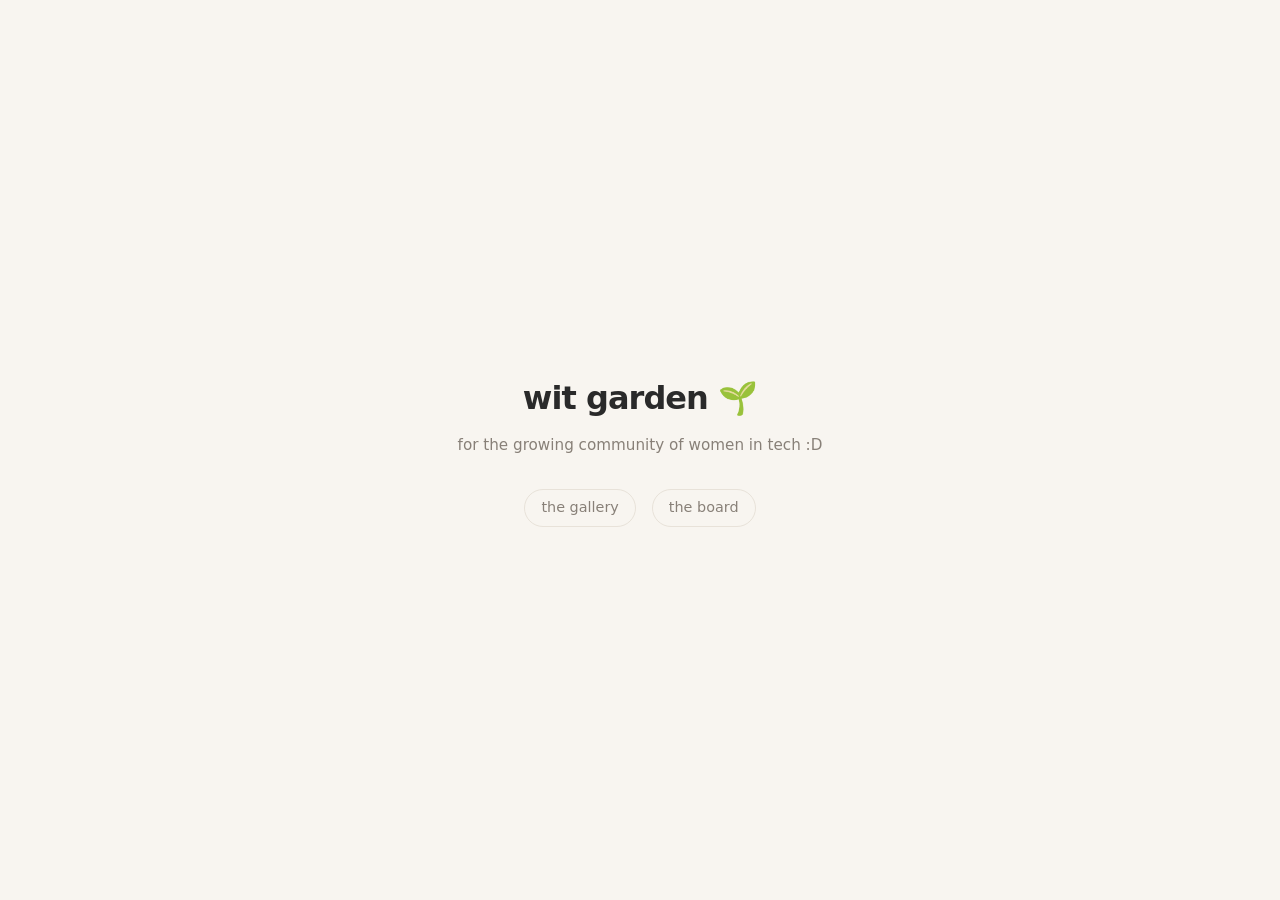
<file: index.html>
<!DOCTYPE html>
<html lang="en">
<head>
  <meta charset="UTF-8" />
  <meta name="viewport" content="width=device-width, initial-scale=1.0" />
  <title>WIT Garden</title>
  <link rel="stylesheet" href="css/style.css" />
</head>
<body class="landing">

  <main class="landing-main">
    <div class="landing-content">
      <h1 class="landing-title">wit garden 🌱</h1>
      <p class="landing-sub">for the growing community of women in tech :D</p>
      <div class="landing-links">
        <a href="gallery.html">the gallery</a>
        <a href="resources.html">the board</a>
      </div>
    </div>
  </main>

</body>
</html>
</file>
<file: css/style.css>
/* ── reset & base ─────────────────────────────────────── */
*, *::before, *::after { box-sizing: border-box; margin: 0; padding: 0; }

:root {
  --bg:      #f8f5f0;
  --surface: #ffffff;
  --border:  #e8e2d9;
  --text:    #2a2a2a;
  --muted:   #888078;
  --accent:  #7a9e7e;

  /* tag colors */
  --tag-song:    #fde8dc;
  --tag-album:   #fce8f4;
  --tag-movie:   #dce8f8;
  --tag-show:    #e8e2f8;
  --tag-book:    #f4e8dc;
  --tag-podcast: #dcf4ee;
  --tag-recipe:  #fdf4dc;
  --tag-other:   #ededec;
}

body {
  font-family: system-ui, -apple-system, sans-serif;
  background: var(--bg);
  color: var(--text);
  line-height: 1.6;
  font-size: 15px;
}

a { color: inherit; }

/* ── nav ──────────────────────────────────────────────── */
nav {
  padding: 1.1rem 2rem;
  background: var(--surface);
  border-bottom: 1px solid var(--border);
  position: sticky;
  top: 0;
  z-index: 10;
}

.nav-logo {
  font-weight: 600;
  font-size: 1rem;
  text-decoration: none;
  letter-spacing: -0.02em;
}

.nav-links {
  display: flex;
  gap: 1.5rem;
  list-style: none;
  padding: 0;
  margin: 0;
}

.nav-links li {
  list-style: none;
}

.nav-links a {
  text-decoration: none;
  color: var(--muted);
  font-size: 0.9rem;
  transition: color 0.15s;
}

.nav-links a:hover,
.nav-links a.active { color: var(--text); }

/* ── landing ──────────────────────────────────────────── */
body.landing {
  display: flex;
  min-height: 100vh;
}

.landing-main {
  display: flex;
  align-items: center;
  justify-content: center;
  flex: 1;
  padding: 2rem;
}

.landing-content {
  text-align: center;
}

.landing-title {
  font-size: 2rem;
  font-weight: 600;
  letter-spacing: -0.03em;
  margin-bottom: 0.5rem;
}

.landing-sub {
  color: var(--muted);
  font-size: 0.95rem;
  margin-bottom: 2rem;
}

.landing-links {
  display: flex;
  gap: 1rem;
  justify-content: center;
}

.landing-links a {
  text-decoration: none;
  font-size: 0.9rem;
  color: var(--muted);
  border: 1px solid var(--border);
  padding: 0.4rem 1rem;
  border-radius: 999px;
  transition: all 0.15s;
}

.landing-links a:hover {
  color: var(--text);
  border-color: var(--accent);
}

/* ── page header ──────────────────────────────────────── */
.page-header {
  padding: 3rem 2rem 2rem;
  max-width: 900px;
  margin: 0 auto;
}

.page-header h1 {
  font-size: 1.75rem;
  font-weight: 600;
  letter-spacing: -0.03em;
  margin-bottom: 0.4rem;
}

.page-header p {
  color: var(--muted);
  font-size: 0.95rem;
}

/* ── main ─────────────────────────────────────────────── */
main {
  max-width: 900px;
  margin: 0 auto;
  padding: 0 2rem 4rem;
}

/* ── filters ──────────────────────────────────────────── */
#filters {
  display: flex;
  flex-wrap: wrap;
  gap: 0.5rem;
  margin-bottom: 1.75rem;
}

.filter-btn {
  padding: 0.3rem 0.85rem;
  border: 1px solid var(--border);
  border-radius: 999px;
  background: var(--surface);
  font-size: 0.8rem;
  font-family: inherit;
  cursor: pointer;
  color: var(--muted);
  transition: all 0.15s;
}

.filter-btn:hover { border-color: var(--accent); color: var(--text); }

.filter-btn.active {
  background: var(--accent);
  border-color: var(--accent);
  color: #fff;
}

/* ── gallery ──────────────────────────────────────────── */
#gallery-grid {
  columns: 3 180px;
  gap: 1.5rem;
}

.gallery-card {
  break-inside: avoid;
  margin-bottom: 1.5rem;
  background: var(--surface);
  box-shadow: 0 2px 16px rgba(0,0,0,0.08), 0 0 0 1px var(--border);
  border-radius: 2px;
}

.gallery-frame {
  width: 100%;
  background: #f0ede8;
  overflow: hidden;
}

.gallery-frame img {
  width: 100%;
  height: auto;
  display: block;
}

.gallery-frame.no-img,
.gallery-frame:has(.no-img) {
  aspect-ratio: 4 / 3;
}

.gallery-frame .no-img {
  width: 100%;
  height: 100%;
  min-height: 160px;
}

.gallery-label {
  padding: 0.7rem 0.85rem 0.8rem;
  border-top: 1px solid var(--border);
}

.gallery-title {
  font-size: 0.85rem;
  font-style: italic;
  color: var(--text);
  margin-bottom: 0.2rem;
}

.gallery-artist {
  font-size: 0.78rem;
  color: var(--muted);
}

.gallery-artist a {
  text-decoration: none;
  color: var(--muted);
}

.gallery-artist a:hover {
  text-decoration: underline;
}

.gallery-medium {
  opacity: 0.65;
}

/* ── resource grid ────────────────────────────────────── */
#resources-grid {
  display: grid;
  grid-template-columns: repeat(auto-fill, minmax(200px, 1fr));
  gap: 0.75rem;
}

.resource-card {
  position: relative;
  aspect-ratio: 1 / 1;
  border-radius: 10px;
  overflow: hidden;
  border: 1px solid var(--border);
  background: var(--surface);
  cursor: pointer;
  text-decoration: none;
  color: inherit;
  display: block;
}

.resource-card img {
  width: 100%;
  height: 100%;
  object-fit: cover;
  display: block;
  transition: transform 0.3s ease;
}

.resource-card:hover img {
  transform: scale(1.04);
}

/* ── overlay ──────────────────────────────────────────── */
.resource-overlay {
  position: absolute;
  inset: 0;
  background: rgba(20, 18, 16, 0.72);
  display: flex;
  flex-direction: column;
  justify-content: flex-end;
  padding: 0.9rem;
  gap: 0.25rem;
  opacity: 0;
  transition: opacity 0.2s ease;
  color: #fff;
}

.resource-card:hover .resource-overlay,
.resource-overlay.always-visible {
  opacity: 1;
}

/* no-cover fallback */
.resource-overlay.always-visible {
  background: var(--bg);
  color: var(--text);
  justify-content: flex-start;
  padding: 1rem;
}

.tag {
  display: inline-block;
  padding: 0.15rem 0.55rem;
  border-radius: 999px;
  font-size: 0.72rem;
  font-weight: 500;
  width: fit-content;
}

.tag-song    { background: var(--tag-song); }
.tag-album   { background: var(--tag-album); }
.tag-movie   { background: var(--tag-movie); }
.tag-show    { background: var(--tag-show); }
.tag-book    { background: var(--tag-book); }
.tag-podcast { background: var(--tag-podcast); }
.tag-recipe  { background: var(--tag-recipe); }
.tag-other   { background: var(--tag-other); }

.resource-title {
  font-weight: 600;
  font-size: 0.88rem;
  line-height: 1.3;
}

.resource-author {
  font-size: 0.78rem;
  opacity: 0.75;
}

.resource-desc {
  font-size: 0.78rem;
  opacity: 0.8;
  line-height: 1.4;
  display: -webkit-box;
  -webkit-line-clamp: 3;
  -webkit-box-orient: vertical;
  overflow: hidden;
}

.resource-by {
  font-size: 0.72rem;
  opacity: 0.55;
  margin-top: 0.15rem;
}

/* ── empty state ──────────────────────────────────────── */
.empty {
  color: var(--muted);
  font-size: 0.9rem;
  padding: 1rem 0;
}

/* ── responsive ───────────────────────────────────────── */
@media (max-width: 600px) {
  nav, .page-header, main { padding-left: 1rem; padding-right: 1rem; }
  #resources-grid { grid-template-columns: 1fr; }
}
</file>
